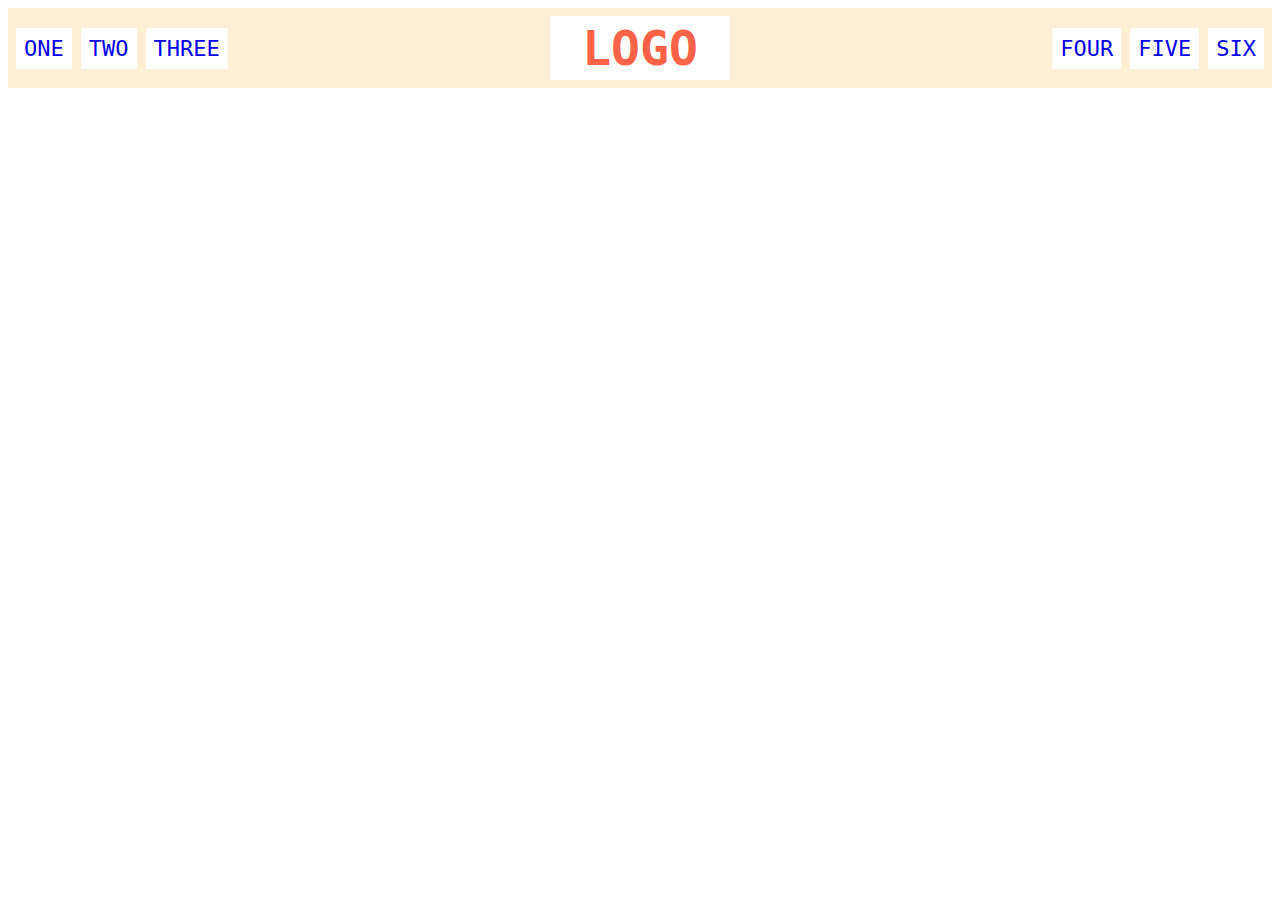
<file: flex/02-flex-header/index.html>
<!DOCTYPE html>
<html lang="en">
  <head>
    <meta charset="UTF-8">
    <meta http-equiv="X-UA-Compatible" content="IE=edge">
    <meta name="viewport" content="width=device-width, initial-scale=1.0">
    <title>Flex Header</title>
    <link rel="stylesheet" href="style.css">
  </head>
  <body>
    <div class="header">
      <div class="left-links">
        <ul>
          <li><a href="#">ONE</a></li>
          <li><a href="#">TWO</a></li>
          <li><a href="#">THREE</a></li>
        </ul>
      </div>

      <div class="logo">LOGO</div>
      
      <div class="right-links">
        <ul>
          <li><a href="#">FOUR</a></li>
          <li><a href="#">FIVE</a></li>
          <li><a href="#">SIX</a></li>
        </ul>
      </div>
    </div>
  </body>
</html>
</file>
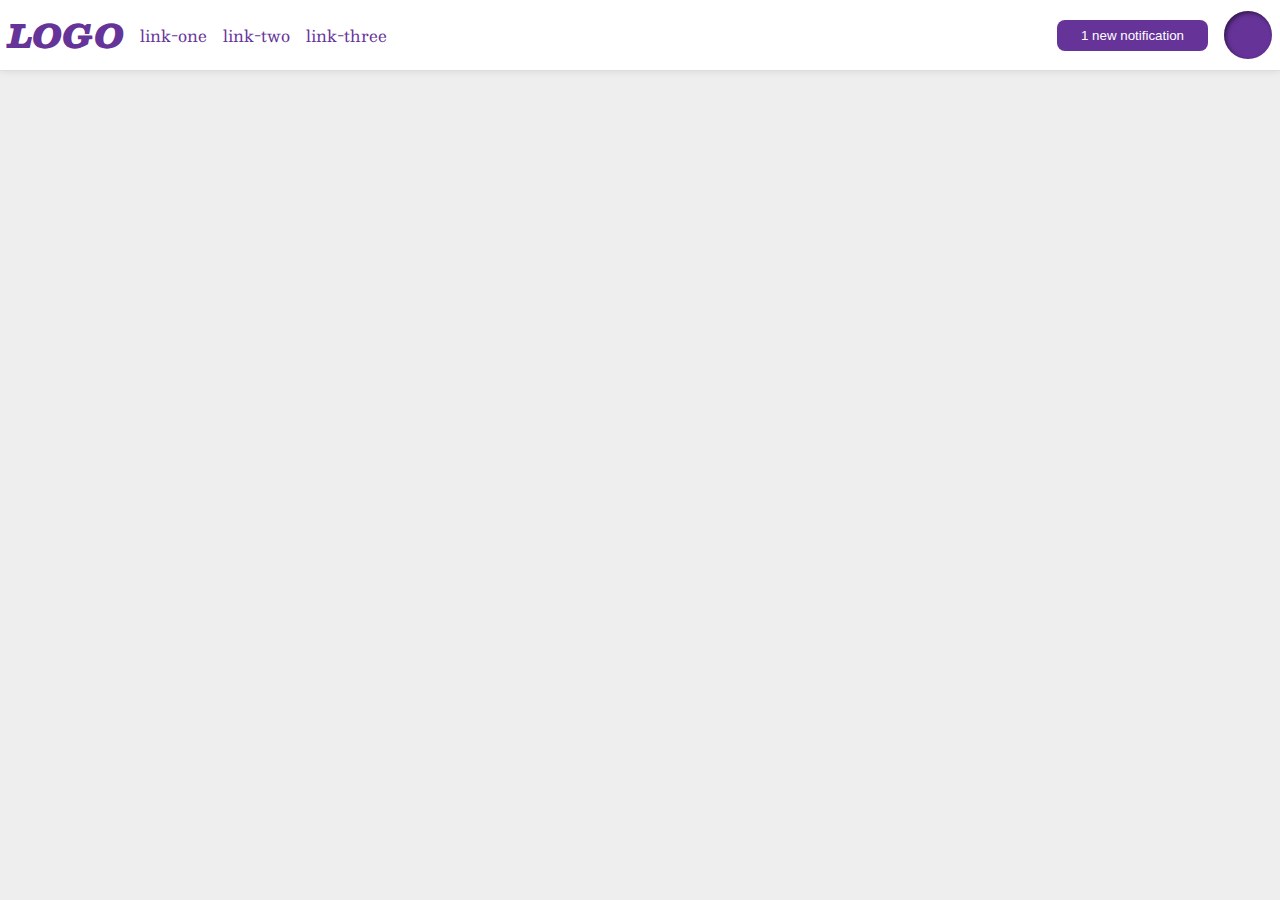
<file: flex/03-flex-header-2/index.html>
<!DOCTYPE html>
<html lang="en">
  <head>
    <meta charset="UTF-8">
    <meta http-equiv="X-UA-Compatible" content="IE=edge">
    <meta name="viewport" content="width=device-width, initial-scale=1.0">
    <title>Flex Header 2</title>
    <link rel="stylesheet" href="style.css">
  </head>
  <body>
    <div class="header">

      <div class="left-container">
        <div class="logo">
          LOGO
        </div>
        <ul class="links">
          <li><a href="google.com">link-one</a></li>
          <li><a href="google.com">link-two</a></li>
          <li><a href="google.com">link-three</a></li>
        </ul>
      </div>

      <div class="right-container">
        <button class="notifications">
          1 new notification
        </button>
        <div class="profile-image"></div>
      </div>

    </div>
  </body>
</html>
</file>
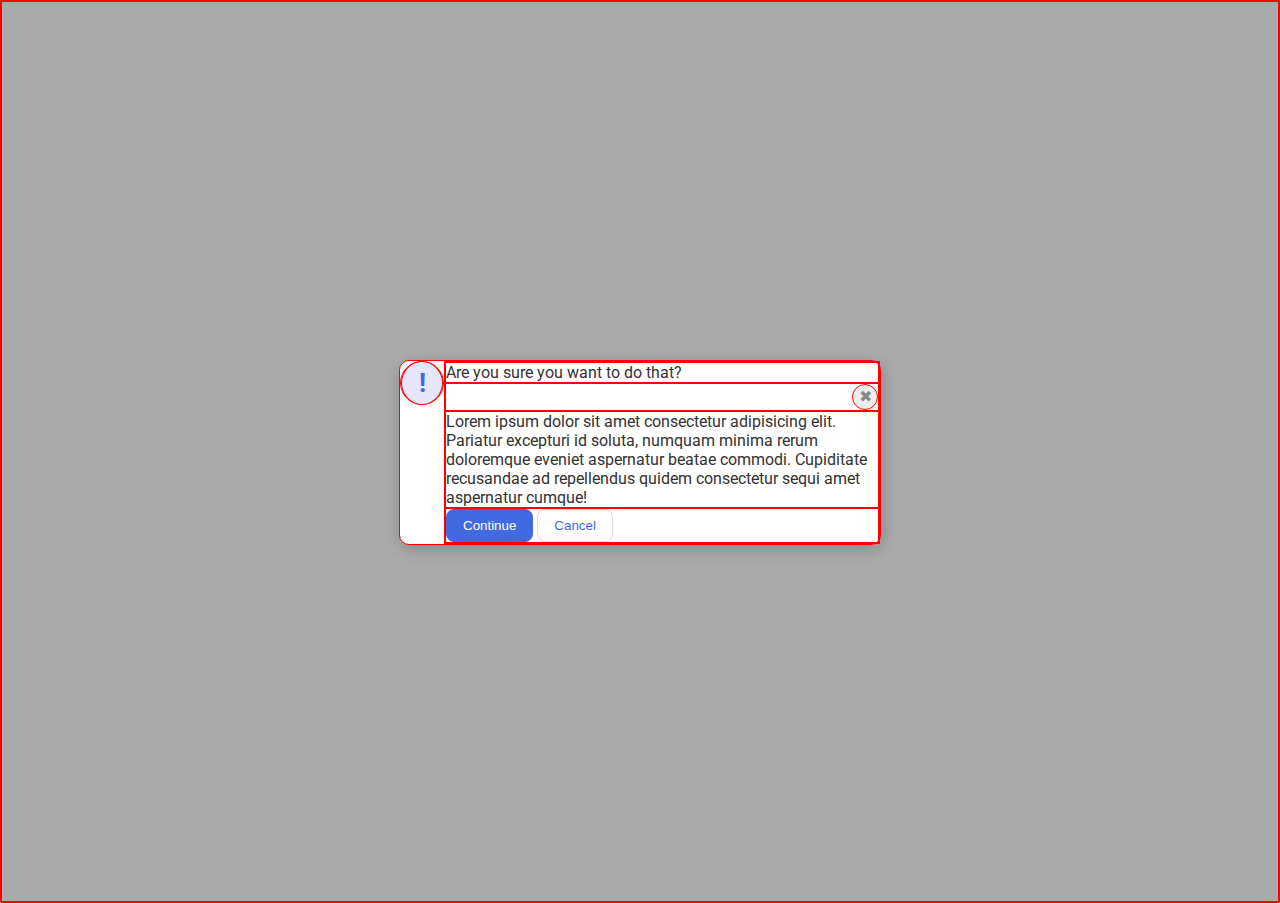
<file: flex/05-flex-modal/index.html>
<!DOCTYPE html>
<html lang="en">
  <head>
    <meta charset="UTF-8">
    <meta http-equiv="X-UA-Compatible" content="IE=edge">
    <meta name="viewport" content="width=device-width, initial-scale=1.0">
    <link rel="stylesheet" href="style.css">
    <title>Modal</title>
  </head>
  <body>
    <div class="modal">
      <div class="icon">
        <div class="icon">!</div>
      </div>

      <div class="main">
        <div class="header">Are you sure you want to do that?</div>
    
        <div class="close-button-div">
          <div class="close-button">✖</div>
        </div>

      
        <div class="text">Lorem ipsum dolor sit amet consectetur adipisicing elit. Pariatur excepturi id soluta, numquam minima rerum doloremque eveniet aspernatur beatae commodi. Cupiditate recusandae ad repellendus quidem consectetur sequi amet aspernatur cumque!</div>
        <div class="buttons">
          <button class="continue">Continue</button>
          <button class="cancel">Cancel</button>
        </div>
        
      </div>
    </div>
  </body>
</html>
</file>
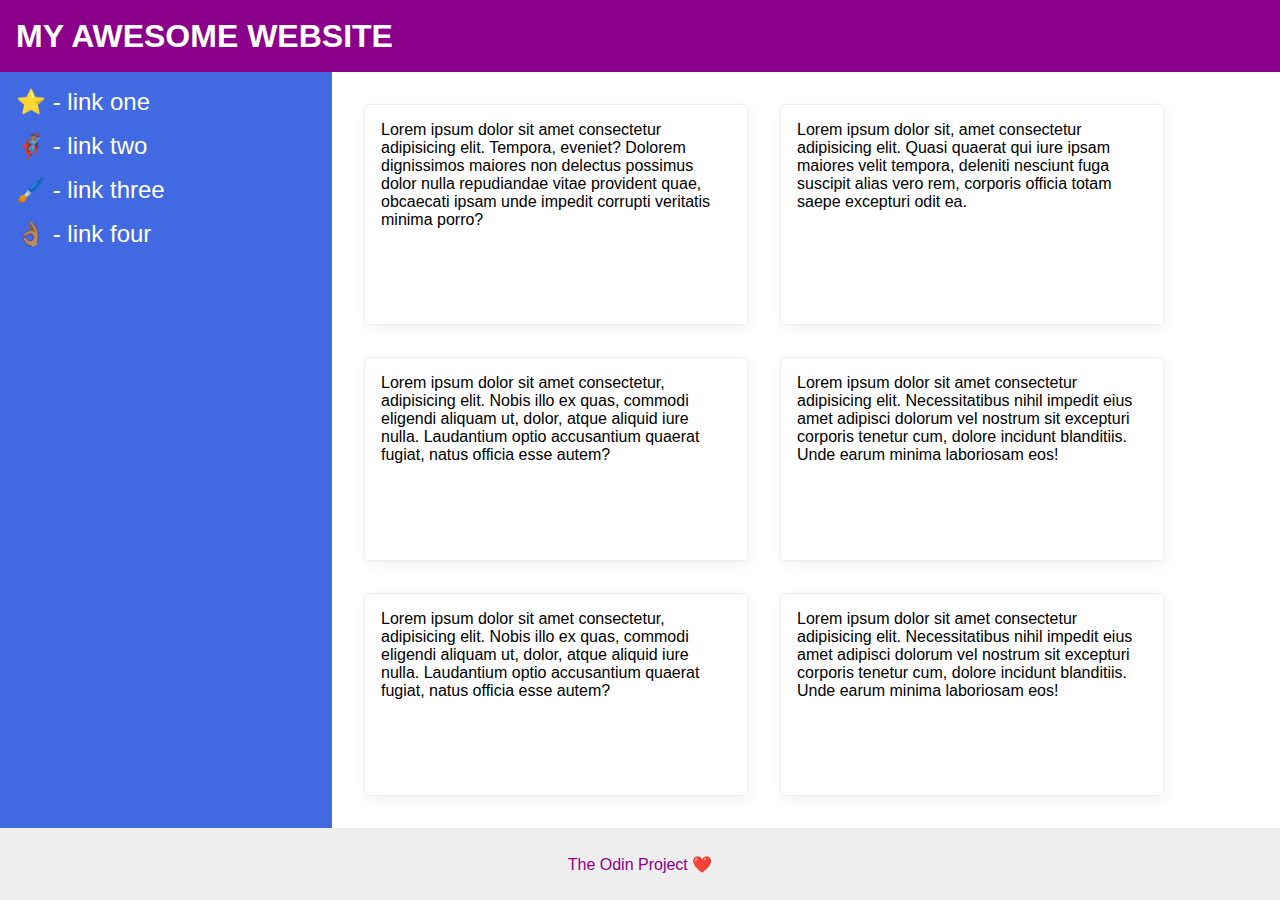
<file: flex/07-flex-layout-2/index.html>
<!DOCTYPE html>
<html lang="en">
  <head>
    <meta charset="UTF-8">
    <meta http-equiv="X-UA-Compatible" content="IE=edge">
    <meta name="viewport" content="width=device-width, initial-scale=1.0">
    <title>The Holy Grail</title>
    <link rel="stylesheet" href="style.css">
  </head>
  <body>

      <div class="header">
        MY AWESOME WEBSITE
      </div>
      
      <div class="content">
        <div class="sidebar">
          <ul>
            <li><a href="#">⭐ - link one</a></li>
            <li><a href="#">🦸🏽‍♂️ - link two</a></li>
            <li><a href="#">🖌️ - link three</a></li>
            <li><a href="#">👌🏽 - link four</a></li>
          </ul>
        </div>
        <div class="cards">
          <div class="card">Lorem ipsum dolor sit amet consectetur adipisicing elit. Tempora, eveniet? Dolorem dignissimos maiores non delectus possimus dolor nulla repudiandae vitae provident quae, obcaecati ipsam unde impedit corrupti veritatis minima porro?</div>
          <div class="card">Lorem ipsum dolor sit, amet consectetur adipisicing elit. Quasi quaerat qui iure ipsam maiores velit tempora, deleniti nesciunt fuga suscipit alias vero rem, corporis officia totam saepe excepturi odit ea.</div>
          <div class="card">Lorem ipsum dolor sit amet consectetur, adipisicing elit. Nobis illo ex quas, commodi eligendi aliquam ut, dolor, atque aliquid iure nulla. Laudantium optio accusantium quaerat fugiat, natus officia esse autem?</div>
          <div class="card">Lorem ipsum dolor sit amet consectetur adipisicing elit. Necessitatibus nihil impedit eius amet adipisci dolorum vel nostrum sit excepturi corporis tenetur cum, dolore incidunt blanditiis. Unde earum minima laboriosam eos!</div>
          <div class="card">Lorem ipsum dolor sit amet consectetur, adipisicing elit. Nobis illo ex quas, commodi eligendi aliquam ut, dolor, atque aliquid iure nulla. Laudantium optio accusantium quaerat fugiat, natus officia esse autem?</div>
          <div class="card">Lorem ipsum dolor sit amet consectetur adipisicing elit. Necessitatibus nihil impedit eius amet adipisci dolorum vel nostrum sit excepturi corporis tenetur cum, dolore incidunt blanditiis. Unde earum minima laboriosam eos!</div>
        </div>
      </div>
      
      <div class="footer">
        The Odin Project ❤️
      </div>

  </body>
</html>
</file>
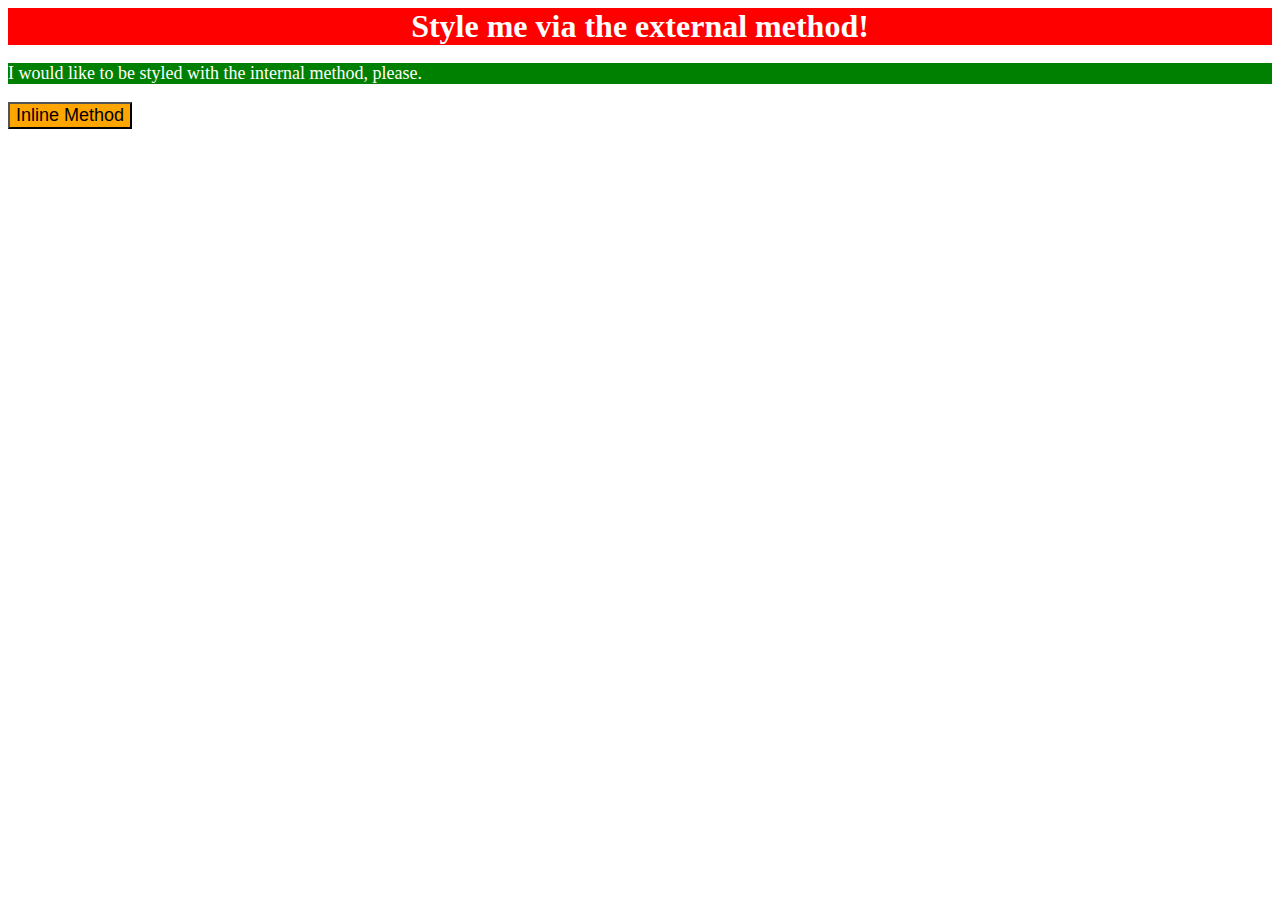
<file: foundations/01-css-methods/index.html>
<!DOCTYPE html>
<html lang="en">
  <head>
    <meta charset="UTF-8">
    <meta http-equiv="X-UA-Compatible" content="IE=edge">
    <meta name="viewport" content="width=device-width, initial-scale=1.0">
    <title>Methods for Adding CSS</title>
    <link rel="stylesheet" href="style.css">
    <style>
      p {
        background-color: green;
        color: white;
        font-size: 18px;
      }
    </style>
  </head>
  <body>
    <div>Style me via the external method!</div>
    <p>I would like to be styled with the internal method, please.</p>
    <button style="background-color: orange; font-size: 18px">Inline Method</button>
  </body>
</html>
</file>
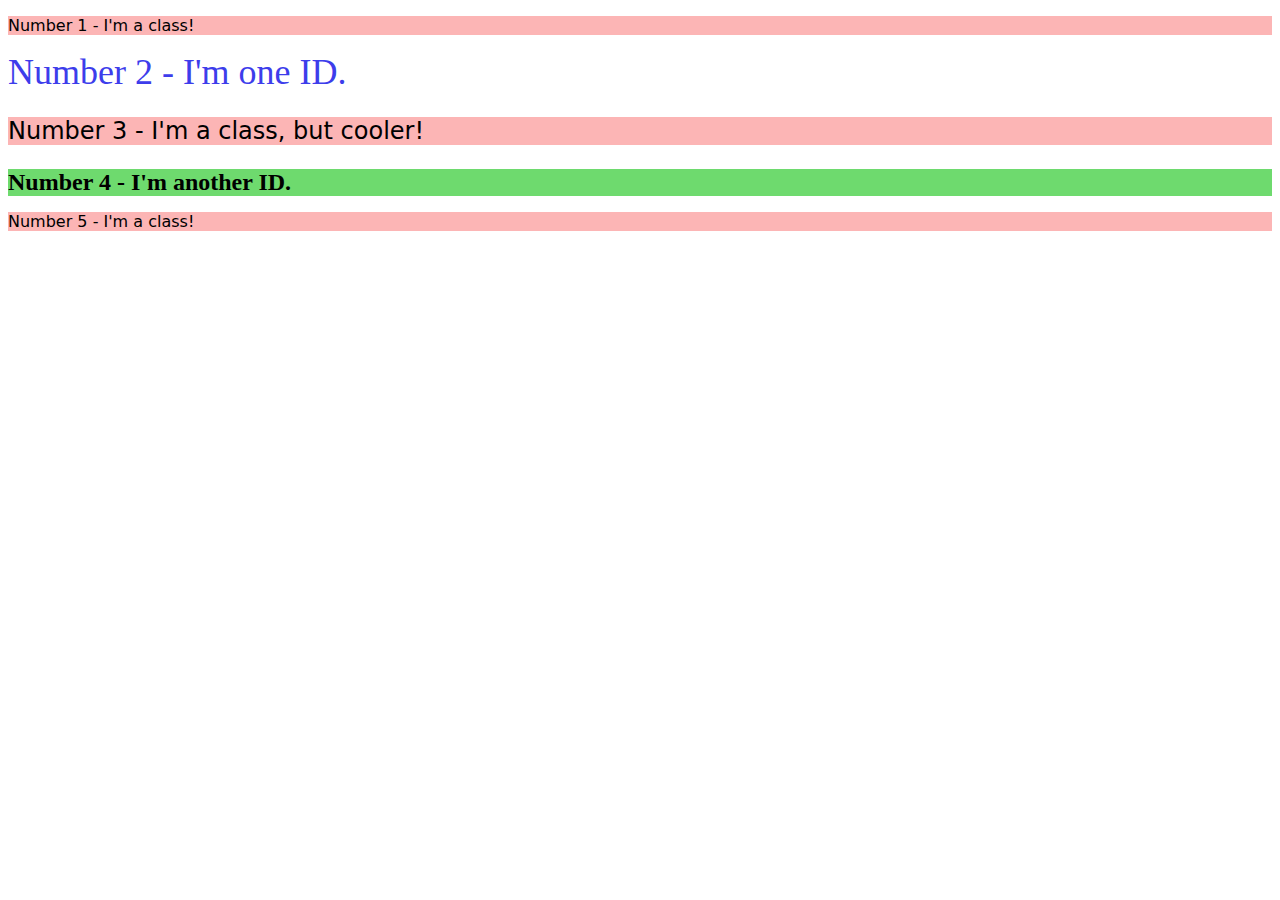
<file: foundations/02-class-id-selectors/index.html>
<!DOCTYPE html>
<html lang="en">
  <head>
    <meta charset="UTF-8">
    <meta http-equiv="X-UA-Compatible" content="IE=edge">
    <meta name="viewport" content="width=device-width, initial-scale=1.0">
    <title>Class and ID Selectors</title>
    <link rel="stylesheet" href="style.css">
  </head>
  <body>
    <p class="odd">Number 1 - I'm a class!</p>
    <div id="even_two">Number 2 - I'm one ID.</div>
    <p class="odd font_adjust">Number 3 - I'm a class, but cooler!</p>
    <div id="even_four" class="font_adjust">Number 4 - I'm another ID.</div>
    <p class="odd">Number 5 - I'm a class!</p>
  </body>
</html>
</file>
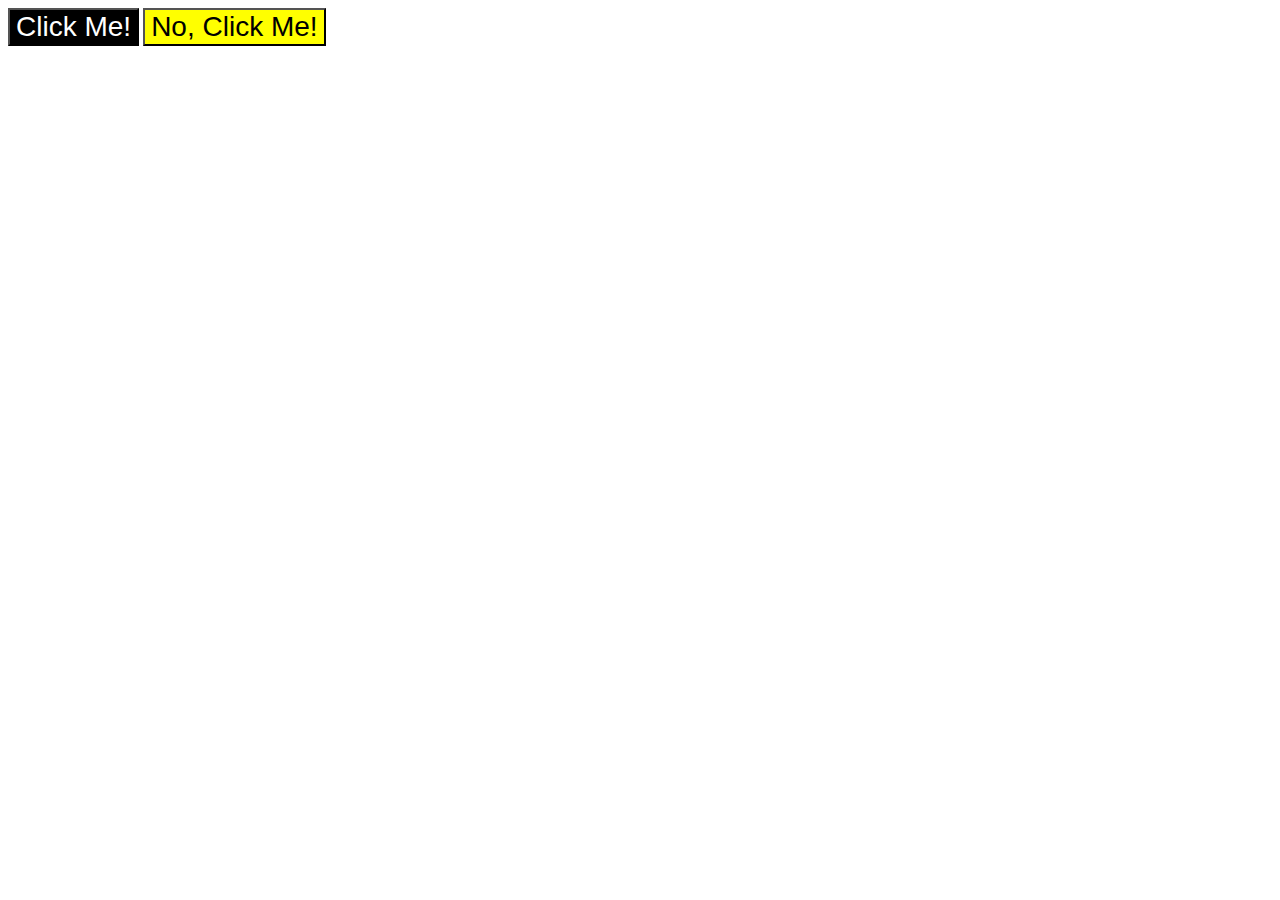
<file: foundations/03-grouping-selectors/index.html>
<!DOCTYPE html>
<html lang="en">
  <head>
    <meta charset="UTF-8">
    <meta http-equiv="X-UA-Compatible" content="IE=edge">
    <meta name="viewport" content="width=device-width, initial-scale=1.0">
    <title>Grouping Selectors</title>
    <link rel="stylesheet" href="style.css">
  </head>
  <body>
    <button class="black">Click Me!</button>
    <button class="yellow">No, Click Me!</button>
  </body>
</html>
</file>
<file: flex/02-flex-header/style.css>
.header  {
  font-family: monospace;
  background: papayawhip;
  display: flex;
  justify-content: space-between;
  align-items: center;
  padding: 8px;
}

.logo {
  font-size: 48px;
  font-weight: 900;
  color: tomato;
  background: white;
  padding: 4px 32px;
}

ul {
  /* this removes the dots on the list items*/
  list-style-type: none;
  display: flex;
  padding: 0;
  margin: 0;
  gap: 9px;
}

a {
  font-size: 22px;
  background: white;
  padding: 8px;
  /* this removes the line under the links */
  text-decoration: none;
}
</file>
<file: flex/03-flex-header-2/style.css>
/* this is some magical font-importing.  
you'll learn about it later. */
@import url('https://fonts.googleapis.com/css2?family=Besley:ital,wght@0,400;1,900&display=swap');

body {
  margin: 0;
  background: #eee;
  font-family: Besley, serif;
}

.header {
  background: white;
  border-bottom: 1px solid #ddd;
  box-shadow: 0 0 8px rgba(0,0,0,.1);
  display: flex;
  justify-content: space-between;
  padding: 8px;
}

.profile-image {
  background: rebeccapurple;
  box-shadow: inset 2px 2px 4px rgba(0,0,0,.5);
  border-radius: 50%;
  width: 48px;
  height: 48px;
}

.logo {
  color: rebeccapurple;
  font-size: 32px;
  font-weight: 900;
  font-style: italic;
}

button {
  border: none;
  border-radius: 8px;
  background: rebeccapurple;
  color: white;
  padding: 8px 24px;
}

a {
  /* this removes the line under our links */
  text-decoration: none;
  color: rebeccapurple;
}

ul {
  list-style-type: none;
  display: flex;
  gap: 16px;
  margin: 0;
  padding: 0;
}

.left-container, 
.right-container {
  align-items: center;
  display: flex;
  gap: 16px; 
}
</file>
<file: flex/05-flex-modal/style.css>
@import url('https://fonts.googleapis.com/css2?family=Roboto:wght@400;700&display=swap');

html, body {
  height: 100%;
}
* {
  border: 1px solid red;
}

body {
  font-family: Roboto, sans-serif;
  margin: 0;
  background: #aaa;
  color: #333;
  /* I'll give you this one for free lol */
  display: flex;
  align-items: center;
  justify-content: center;
}

.modal {
  background: white;
  width: 480px;
  border-radius: 10px;
  box-shadow: 2px 4px 16px rgba(0,0,0,.2);
  display: flex;
}

.icon {
  color: royalblue;
  font-size: 26px;
  font-weight: 700;
  background: lavender;
  width: 42px;
  height: 42px;
  border-radius: 50%;
  display: flex;
  align-items: center;
  justify-content: center;
}

.close-button {
  background: #eee;
  border-radius: 50%;
  color: #888;
  font-weight: 400;
  font-size: 16px;
  height: 24px;
  width: 24px;
  display: flex;
  align-items: center;
  justify-content: center;
}

button {
  padding: 8px 16px;
  border-radius: 8px;
}

button.continue {
  background: royalblue;
  border: 1px solid royalblue;
  color: white;
}

button.cancel {
  background: white;
  border: 1px solid #ddd;
  color: royalblue;
}

.close-button-div {
  display: flex;
  flex-direction: column;
  align-items: flex-end;
}
</file>
<file: flex/07-flex-layout-2/style.css>
body {
  font-family: -apple-system, BlinkMacSystemFont, 'Segoe UI', Roboto, Oxygen, Ubuntu, Cantarell, 'Open Sans', 'Helvetica Neue', sans-serif;
  margin: 0;
  min-height: 100vh;
  display: flex;
  flex-direction: column;
}

.header {
  height: 72px;
  background: darkmagenta;
  color: white;
  font-size: 32px;
  font-weight: 900;
  display: flex;
  align-items: center;
  padding-left: 16px;
}

.footer {
  height: 72px;
  background: #eee;
  color: darkmagenta;
  display: flex;
  justify-content: center;
  align-items: center;
}

.sidebar {
  width: 300px;
  background: royalblue;
  flex-shrink: 0;
  padding: 16px;
}

ul {
  list-style: none;
  margin: 0;
  padding: 0;
}

li {
  padding-bottom: 16px;
}

a {
  text-decoration: none;
  color: #fff;
  font-size: 24px;
}

.content {
  display: flex;
  flex-shrink: 0;
  flex-grow: 1;
}

.cards {
  display: flex;
  justify-content: flex-start;
  flex-wrap: wrap;
  gap: 32px;
  padding: 32px;
}

.card {
  border: 1px solid #eee;
  box-shadow: 2px 4px 16px rgba(0,0,0,.06);
  border-radius: 4px;
  padding: 16px;
  flex: 0 1 350px;
}
</file>
<file: foundations/01-css-methods/style.css>
div {
  color: white;
  background-color: red;
  font-size: 32px;
  text-align: center;
  font-weight: 700;
}
</file>
<file: foundations/02-class-id-selectors/style.css>
.odd {
  background-color: rgb(252, 181, 181);
  font-family: Verdana, "DejaVu Sans", sans-serif;
}

.font_adjust {
  font-size: 24px;
}

#even_two {
  color: hsl(240, 81%, 58%);
  font-size: 36px;
}

#even_four{
  background-color: #6eda6e;
  font-weight:bold;
}
</file>
<file: foundations/03-grouping-selectors/style.css>
.black {
  background-color: black;
  color: #fff;
}

.yellow {
  background-color: rgb(255, 255, 0);
}

.black, .yellow {
  font-size: 28px;
  font-family: "Helvetica", "Times New Roman", sans-serif;
}
</file>
